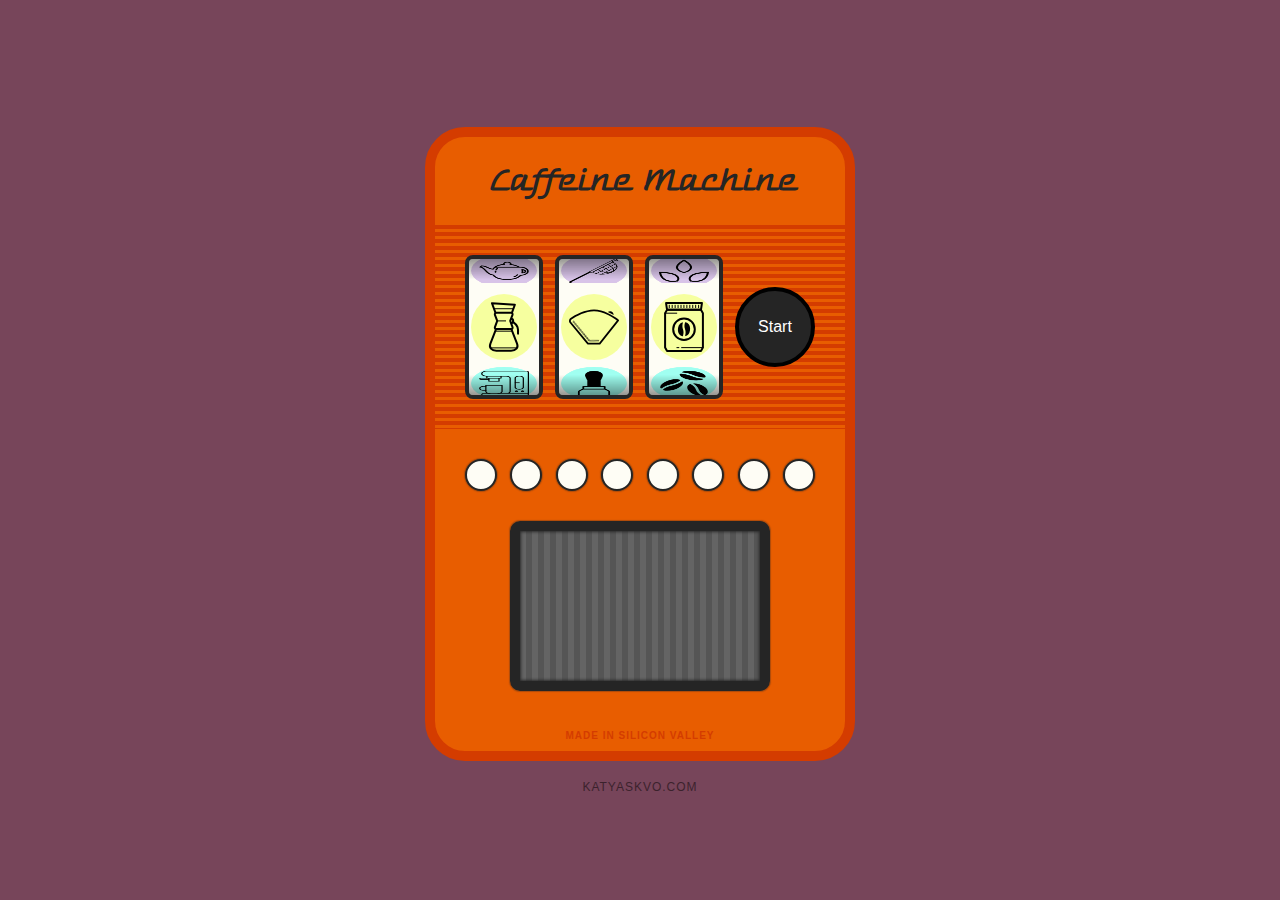
<file: index.html>
<!doctype html>
<html>	
	<head>
		<meta charset="utf-8"/>
		<meta http-equiv="X-UA-Compatible" content="IE=edge,chrome=1"/>
		<title>Espresso Bar Slot Machine</title>
		<link href='https://fonts.googleapis.com/css?family=Warnes' rel='stylesheet' type='text/css'>
		<link href='https://fonts.googleapis.com/css?family=Source+Code+Pro:600' rel='stylesheet' type='text/css'>
		<link rel="stylesheet" href="css/main.css"/>
		<!-- 
			This script enables structural HTML5 elements in old IE.
			http://code.google.com/p/html5shim/
		-->
		<!--[if lt IE 9]>
			<script src="//html5shim.googlecode.com/svn/trunk/html5.js"></script>
		<![endif]-->
	</head>
	
	<body lang="en">
		
		<div class="container">
			<div id="caffeine-machine">
				<h1>Caffeine Machine</h1>
				<div id="reels">
					<div class="reel-window">
					   	<div id="reel1" class="reel">
						</div>
					</div>
					<div class="reel-window">
					   	<div id="reel2" class="reel">
						</div>
					</div>
					<div class="reel-window">
					   	<div id="reel3" class="reel">
						</div>
					</div>
					
					<button id="play">Start</button>
				</div>
				<div id="status-bar">
					<div class="bulbs in-progress">
						<span></span>
						<span></span>
						<span></span>
						<span></span>
						<span></span>
						<span></span>
						<span></span>
						<span></span>
					</div>
					<div class="option lose hide">No Luck</div>
					<div class="option espresso hide">Espresso</div>
					<div class="option coffee hide">Coffee</div>
					<div class="option tea hide">Tea</div>
					<div class="option error hide">Error</div>
				</div>
				<div id="drink">
					<img id="espresso" src="img/espresso.svg" />
					<img id="tea" src="img/tea.svg" />
					<img id="coffee" src="img/coffee.svg" />
				</div>
				<div class="made-in">Made in Silicon Valley</div>
			</div>
			<div class="contact-info"><a href="http://katyaskvo.com">katyaskvo.com</a></div>
		</div>
		
			  

		<script src='http://cdnjs.cloudflare.com/ajax/libs/jquery/2.1.3/jquery.min.js'></script>		
		<script src="js/script.js"></script>
	</body>
	
</html>
</file>
<file: css/main.css>
/*! normalize.css v3.0.0 | MIT License | git.io/normalize */
/*! normalize.css v3.0.0 | HTML5 Display Definitions | MIT License | git.io/normalize */
/* line 9, ../../../../../Applications/compass.app/Contents/Resources/lib/ruby/compass_extensions/compass-normalize-1.5/stylesheets/normalize/_html5.scss */
article,
aside,
details,
figcaption,
figure,
footer,
header,
hgroup,
main,
nav,
section,
summary {
  display: block;
}

/* line 29, ../../../../../Applications/compass.app/Contents/Resources/lib/ruby/compass_extensions/compass-normalize-1.5/stylesheets/normalize/_html5.scss */
audio,
canvas,
progress,
video {
  display: inline-block;
  vertical-align: baseline;
}

/* line 40, ../../../../../Applications/compass.app/Contents/Resources/lib/ruby/compass_extensions/compass-normalize-1.5/stylesheets/normalize/_html5.scss */
audio:not([controls]) {
  display: none;
  height: 0;
}

/* line 47, ../../../../../Applications/compass.app/Contents/Resources/lib/ruby/compass_extensions/compass-normalize-1.5/stylesheets/normalize/_html5.scss */
[hidden],
template {
  display: none;
}

/*! normalize.css v3.0.0 | Base | MIT License | git.io/normalize */
/* line 11, ../../../../../Applications/compass.app/Contents/Resources/lib/ruby/compass_extensions/compass-normalize-1.5/stylesheets/normalize/_base.scss */
html {
  font-family: sans-serif;
  -webkit-text-size-adjust: 100%;
  -ms-text-size-adjust: 100%;
}

/* line 19, ../../../../../Applications/compass.app/Contents/Resources/lib/ruby/compass_extensions/compass-normalize-1.5/stylesheets/normalize/_base.scss */
body {
  margin: 0;
}

/*! normalize.css v3.0.0 | Links | MIT License | git.io/normalize */
/* line 9, ../../../../../Applications/compass.app/Contents/Resources/lib/ruby/compass_extensions/compass-normalize-1.5/stylesheets/normalize/_links.scss */
a {
  background: transparent;
}

/* line 15, ../../../../../Applications/compass.app/Contents/Resources/lib/ruby/compass_extensions/compass-normalize-1.5/stylesheets/normalize/_links.scss */
a:active,
a:hover {
  outline: 0;
}

/*! normalize.css v3.0.0 | Typography | MIT License | git.io/normalize */
/* line 9, ../../../../../Applications/compass.app/Contents/Resources/lib/ruby/compass_extensions/compass-normalize-1.5/stylesheets/normalize/_typography.scss */
abbr[title] {
  border-bottom: 1px dotted;
}

/* line 15, ../../../../../Applications/compass.app/Contents/Resources/lib/ruby/compass_extensions/compass-normalize-1.5/stylesheets/normalize/_typography.scss */
b,
strong {
  font-weight: bold;
}

/* line 22, ../../../../../Applications/compass.app/Contents/Resources/lib/ruby/compass_extensions/compass-normalize-1.5/stylesheets/normalize/_typography.scss */
dfn {
  font-style: italic;
}

/* line 29, ../../../../../Applications/compass.app/Contents/Resources/lib/ruby/compass_extensions/compass-normalize-1.5/stylesheets/normalize/_typography.scss */
h1 {
  font-size: 2em;
  margin: 0.67em 0;
}

/* line 36, ../../../../../Applications/compass.app/Contents/Resources/lib/ruby/compass_extensions/compass-normalize-1.5/stylesheets/normalize/_typography.scss */
mark {
  background: #ff0;
  color: #000;
}

/* line 43, ../../../../../Applications/compass.app/Contents/Resources/lib/ruby/compass_extensions/compass-normalize-1.5/stylesheets/normalize/_typography.scss */
small {
  font-size: 80%;
}

/* line 49, ../../../../../Applications/compass.app/Contents/Resources/lib/ruby/compass_extensions/compass-normalize-1.5/stylesheets/normalize/_typography.scss */
sub,
sup {
  font-size: 75%;
  line-height: 0;
  position: relative;
  vertical-align: baseline;
}

/* line 57, ../../../../../Applications/compass.app/Contents/Resources/lib/ruby/compass_extensions/compass-normalize-1.5/stylesheets/normalize/_typography.scss */
sup {
  top: -0.5em;
}

/* line 61, ../../../../../Applications/compass.app/Contents/Resources/lib/ruby/compass_extensions/compass-normalize-1.5/stylesheets/normalize/_typography.scss */
sub {
  bottom: -0.25em;
}

/*! normalize.css v3.0.0 | Embedded Content | MIT License | git.io/normalize */
/* line 9, ../../../../../Applications/compass.app/Contents/Resources/lib/ruby/compass_extensions/compass-normalize-1.5/stylesheets/normalize/_embeds.scss */
img {
  border: 0;
}

/* line 15, ../../../../../Applications/compass.app/Contents/Resources/lib/ruby/compass_extensions/compass-normalize-1.5/stylesheets/normalize/_embeds.scss */
svg:not(:root) {
  overflow: hidden;
}

/*! normalize.css v3.0.0 | Figures | MIT License | git.io/normalize */
/* line 9, ../../../../../Applications/compass.app/Contents/Resources/lib/ruby/compass_extensions/compass-normalize-1.5/stylesheets/normalize/_groups.scss */
figure {
  margin: 1em 40px;
}

/* line 15, ../../../../../Applications/compass.app/Contents/Resources/lib/ruby/compass_extensions/compass-normalize-1.5/stylesheets/normalize/_groups.scss */
hr {
  -moz-box-sizing: content-box;
  box-sizing: content-box;
  height: 0;
}

/* line 23, ../../../../../Applications/compass.app/Contents/Resources/lib/ruby/compass_extensions/compass-normalize-1.5/stylesheets/normalize/_groups.scss */
pre {
  overflow: auto;
}

/* line 29, ../../../../../Applications/compass.app/Contents/Resources/lib/ruby/compass_extensions/compass-normalize-1.5/stylesheets/normalize/_groups.scss */
code,
kbd,
pre,
samp {
  font-family: monospace, monospace;
  font-size: 1em;
}

/*! normalize.css v3.0.0 | Forms | MIT License | git.io/normalize */
/* line 15, ../../../../../Applications/compass.app/Contents/Resources/lib/ruby/compass_extensions/compass-normalize-1.5/stylesheets/normalize/_forms.scss */
button,
input,
optgroup,
select,
textarea {
  color: inherit;
  font: inherit;
  margin: 0;
}

/* line 27, ../../../../../Applications/compass.app/Contents/Resources/lib/ruby/compass_extensions/compass-normalize-1.5/stylesheets/normalize/_forms.scss */
button {
  overflow: visible;
}

/* line 36, ../../../../../Applications/compass.app/Contents/Resources/lib/ruby/compass_extensions/compass-normalize-1.5/stylesheets/normalize/_forms.scss */
button,
select {
  text-transform: none;
}

/* line 47, ../../../../../Applications/compass.app/Contents/Resources/lib/ruby/compass_extensions/compass-normalize-1.5/stylesheets/normalize/_forms.scss */
button,
html input[type="button"],
input[type="reset"],
input[type="submit"] {
  -webkit-appearance: button;
  cursor: pointer;
}

/* line 57, ../../../../../Applications/compass.app/Contents/Resources/lib/ruby/compass_extensions/compass-normalize-1.5/stylesheets/normalize/_forms.scss */
button[disabled],
html input[disabled] {
  cursor: default;
}

/* line 64, ../../../../../Applications/compass.app/Contents/Resources/lib/ruby/compass_extensions/compass-normalize-1.5/stylesheets/normalize/_forms.scss */
button::-moz-focus-inner,
input::-moz-focus-inner {
  border: 0;
  padding: 0;
}

/* line 73, ../../../../../Applications/compass.app/Contents/Resources/lib/ruby/compass_extensions/compass-normalize-1.5/stylesheets/normalize/_forms.scss */
input {
  line-height: normal;
}

/* line 83, ../../../../../Applications/compass.app/Contents/Resources/lib/ruby/compass_extensions/compass-normalize-1.5/stylesheets/normalize/_forms.scss */
input[type="checkbox"],
input[type="radio"] {
  box-sizing: border-box;
  padding: 0;
}

/* line 93, ../../../../../Applications/compass.app/Contents/Resources/lib/ruby/compass_extensions/compass-normalize-1.5/stylesheets/normalize/_forms.scss */
input[type="number"]::-webkit-inner-spin-button,
input[type="number"]::-webkit-outer-spin-button {
  height: auto;
}

/* line 102, ../../../../../Applications/compass.app/Contents/Resources/lib/ruby/compass_extensions/compass-normalize-1.5/stylesheets/normalize/_forms.scss */
input[type="search"] {
  -webkit-appearance: textfield;
  -moz-box-sizing: content-box;
  -webkit-box-sizing: content-box;
  box-sizing: content-box;
}

/* line 113, ../../../../../Applications/compass.app/Contents/Resources/lib/ruby/compass_extensions/compass-normalize-1.5/stylesheets/normalize/_forms.scss */
input[type="search"]::-webkit-search-cancel-button,
input[type="search"]::-webkit-search-decoration {
  -webkit-appearance: none;
}

/* line 120, ../../../../../Applications/compass.app/Contents/Resources/lib/ruby/compass_extensions/compass-normalize-1.5/stylesheets/normalize/_forms.scss */
fieldset {
  border: 1px solid #c0c0c0;
  margin: 0 2px;
  padding: 0.35em 0.625em 0.75em;
}

/* line 129, ../../../../../Applications/compass.app/Contents/Resources/lib/ruby/compass_extensions/compass-normalize-1.5/stylesheets/normalize/_forms.scss */
legend {
  border: 0;
  padding: 0;
}

/* line 136, ../../../../../Applications/compass.app/Contents/Resources/lib/ruby/compass_extensions/compass-normalize-1.5/stylesheets/normalize/_forms.scss */
textarea {
  overflow: auto;
}

/* line 143, ../../../../../Applications/compass.app/Contents/Resources/lib/ruby/compass_extensions/compass-normalize-1.5/stylesheets/normalize/_forms.scss */
optgroup {
  font-weight: bold;
}

/*! normalize.css v3.0.0 | Tables | MIT License | git.io/normalize */
/* line 9, ../../../../../Applications/compass.app/Contents/Resources/lib/ruby/compass_extensions/compass-normalize-1.5/stylesheets/normalize/_tables.scss */
table {
  border-collapse: collapse;
  border-spacing: 0;
}

/* line 14, ../../../../../Applications/compass.app/Contents/Resources/lib/ruby/compass_extensions/compass-normalize-1.5/stylesheets/normalize/_tables.scss */
td,
th {
  padding: 0;
}

/* line 5, ../../../../../Applications/compass.app/Contents/Resources/lib/ruby/compass_1.0/compass-core-1.0.3/stylesheets/compass/reset/_utilities.scss */
html, body, div, span, applet, object, iframe,
h1, h2, h3, h4, h5, h6, p, blockquote, pre,
a, abbr, acronym, address, big, cite, code,
del, dfn, em, img, ins, kbd, q, s, samp,
small, strike, strong, sub, sup, tt, var,
b, u, i, center,
dl, dt, dd, ol, ul, li,
fieldset, form, label, legend,
table, caption, tbody, tfoot, thead, tr, th, td,
article, aside, canvas, details, embed,
figure, figcaption, footer, header, hgroup,
menu, nav, output, ruby, section, summary,
time, mark, audio, video {
  margin: 0;
  padding: 0;
  border: 0;
  font: inherit;
  font-size: 100%;
  vertical-align: baseline;
}

/* line 22, ../../../../../Applications/compass.app/Contents/Resources/lib/ruby/compass_1.0/compass-core-1.0.3/stylesheets/compass/reset/_utilities.scss */
html {
  line-height: 1;
}

/* line 24, ../../../../../Applications/compass.app/Contents/Resources/lib/ruby/compass_1.0/compass-core-1.0.3/stylesheets/compass/reset/_utilities.scss */
ol, ul {
  list-style: none;
}

/* line 26, ../../../../../Applications/compass.app/Contents/Resources/lib/ruby/compass_1.0/compass-core-1.0.3/stylesheets/compass/reset/_utilities.scss */
table {
  border-collapse: collapse;
  border-spacing: 0;
}

/* line 28, ../../../../../Applications/compass.app/Contents/Resources/lib/ruby/compass_1.0/compass-core-1.0.3/stylesheets/compass/reset/_utilities.scss */
caption, th, td {
  text-align: left;
  font-weight: normal;
  vertical-align: middle;
}

/* line 30, ../../../../../Applications/compass.app/Contents/Resources/lib/ruby/compass_1.0/compass-core-1.0.3/stylesheets/compass/reset/_utilities.scss */
q, blockquote {
  quotes: none;
}
/* line 103, ../../../../../Applications/compass.app/Contents/Resources/lib/ruby/compass_1.0/compass-core-1.0.3/stylesheets/compass/reset/_utilities.scss */
q:before, q:after, blockquote:before, blockquote:after {
  content: "";
  content: none;
}

/* line 32, ../../../../../Applications/compass.app/Contents/Resources/lib/ruby/compass_1.0/compass-core-1.0.3/stylesheets/compass/reset/_utilities.scss */
a img {
  border: none;
}

/* line 116, ../../../../../Applications/compass.app/Contents/Resources/lib/ruby/compass_1.0/compass-core-1.0.3/stylesheets/compass/reset/_utilities.scss */
article, aside, details, figcaption, figure, footer, header, hgroup, main, menu, nav, section, summary {
  display: block;
}

/* line 49, ../sass/main.scss */
body, html {
  height: 100%;
}

/* line 52, ../sass/main.scss */
body {
  background: #77455a;
  font-family: Verdana, sans-serif;
  font-size: 12px;
  letter-spacing: 1px;
}

/* line 59, ../sass/main.scss */
.container {
  display: flex;
  align-items: center;
  justify-content: center;
  flex-direction: column;
  min-height: 100%;
}
/* line 66, ../sass/main.scss */
.container .contact-info a {
  text-decoration: none;
  color: black;
  opacity: 0.5;
  text-transform: uppercase;
  -moz-transition-property: all;
  -o-transition-property: all;
  -webkit-transition-property: all;
  transition-property: all;
  -moz-transition-duration: 0.3s;
  -o-transition-duration: 0.3s;
  -webkit-transition-duration: 0.3s;
  transition-duration: 0.3s;
}
/* line 74, ../sass/main.scss */
.container .contact-info a:hover {
  opacity: 1;
}

/* line 80, ../sass/main.scss */
#caffeine-machine {
  width: 410px;
  height: auto;
  border: 10px solid #d43c00;
  background-color: #e85d00;
  border-radius: 40px;
  margin: 20px;
  padding-bottom: 60px;
  position: relative;
}
/* line 90, ../sass/main.scss */
#caffeine-machine h1 {
  font-family: 'Warnes', cursive;
  font-style: italic;
  font-size: 28px;
  text-align: center;
  color: #252525;
  font-weight: bold;
}
/* line 99, ../sass/main.scss */
#caffeine-machine h1, #caffeine-machine #reels, #caffeine-machine #status-bar > div {
  padding: 30px;
}
/* line 103, ../sass/main.scss */
#caffeine-machine #reels {
  background: repeating-linear-gradient(#d43c00, #d43c00 4px, #e85d00 4px, #e85d00 7px);
  display: flex;
  justify-content: space-between;
  align-items: center;
  position: relative;
}
/* line 115, ../sass/main.scss */
#caffeine-machine #reels .reel-window {
  width: 70px;
  height: 136px;
  border-radius: 8px;
  border: 4px solid #252525;
  background: #fefdf5;
  overflow: hidden;
  position: relative;
}
/* line 124, ../sass/main.scss */
#caffeine-machine #reels .reel-window:after {
  content: "";
  width: 70px;
  height: 136px;
  position: absolute;
  top: 0px;
  background-image: url('[data-uri]');
  background-size: 100%;
  background-image: -webkit-gradient(linear, 50% 0%, 50% 100%, color-stop(0%, rgba(0, 0, 0, 0.4)), color-stop(15%, rgba(0, 0, 0, 0)), color-stop(85%, rgba(0, 0, 0, 0)), color-stop(100%, rgba(0, 0, 0, 0.4)));
  background-image: -moz-linear-gradient(rgba(0, 0, 0, 0.4), rgba(0, 0, 0, 0) 15%, rgba(0, 0, 0, 0) 85%, rgba(0, 0, 0, 0.4));
  background-image: -webkit-linear-gradient(rgba(0, 0, 0, 0.4), rgba(0, 0, 0, 0) 15%, rgba(0, 0, 0, 0) 85%, rgba(0, 0, 0, 0.4));
  background-image: linear-gradient(rgba(0, 0, 0, 0.4), rgba(0, 0, 0, 0) 15%, rgba(0, 0, 0, 0) 85%, rgba(0, 0, 0, 0.4));
}
/* line 134, ../sass/main.scss */
#caffeine-machine #reels .reel {
  width: 100%;
  height: 100%;
  transform-style: preserve-3d;
  position: relative;
}
/* line 141, ../sass/main.scss */
#caffeine-machine #reels .pannel {
  width: 100%;
  height: 76px;
  text-align: center;
  vertical-align: middle;
  position: absolute;
  left: 0px;
  top: 50%;
  margin: -38px 0 0 0;
  -moz-backface-visibility: hidden;
  -webkit-backface-visibility: hidden;
  backface-visibility: hidden;
}
/* line 151, ../sass/main.scss */
#caffeine-machine #reels .pannel:before {
  content: "";
  width: 66px;
  height: 66px;
  display: block;
  position: absolute;
  top: 50%;
  left: 50%;
  margin-left: -33px;
  margin-top: -33px;
  border-radius: 50%;
}
/* line 164, ../sass/main.scss */
#caffeine-machine #reels .pannel img {
  width: 50px;
  position: absolute;
  left: 50%;
  top: 50%;
  margin: -25px 0 0 -25px;
}
/* line 172, ../sass/main.scss */
#caffeine-machine #reels .pannel:nth-child(1) {
  transform: rotateX(0deg) translateZ(65px);
}
/* line 175, ../sass/main.scss */
#caffeine-machine #reels .pannel:nth-child(2) {
  transform: rotateX(60deg) translateZ(65px);
}
/* line 178, ../sass/main.scss */
#caffeine-machine #reels .pannel:nth-child(3) {
  transform: rotateX(120deg) translateZ(65px);
}
/* line 181, ../sass/main.scss */
#caffeine-machine #reels .pannel:nth-child(4) {
  transform: rotateX(180deg) translateZ(65px);
}
/* line 184, ../sass/main.scss */
#caffeine-machine #reels .pannel:nth-child(5) {
  transform: rotateX(240deg) translateZ(65px);
}
/* line 187, ../sass/main.scss */
#caffeine-machine #reels .pannel:nth-child(6) {
  transform: rotateX(300deg) translateZ(65px);
}
/* line 192, ../sass/main.scss */
#caffeine-machine #reels .pannel:nth-child(3n + 1):before {
  background: #f6ff9f;
}
/* line 195, ../sass/main.scss */
#caffeine-machine #reels .pannel:nth-child(3n + 2):before {
  background: #d8c3e8;
}
/* line 198, ../sass/main.scss */
#caffeine-machine #reels .pannel:nth-child(3n + 3):before {
  background: #a0fff1;
}
/* line 204, ../sass/main.scss */
#caffeine-machine #play {
  height: 80px;
  width: 80px;
  padding: 0;
  background: #252525;
  border: 4px solid black;
  border-radius: 50%;
  color: white;
  font-size: 16px;
  -moz-transition-property: all;
  -o-transition-property: all;
  -webkit-transition-property: all;
  transition-property: all;
  -moz-transition-duration: 0.3s;
  -o-transition-duration: 0.3s;
  -webkit-transition-duration: 0.3s;
  transition-duration: 0.3s;
}
/* line 215, ../sass/main.scss */
#caffeine-machine #play:focus, #caffeine-machine #play:active {
  outline: none;
}
/* line 218, ../sass/main.scss */
#caffeine-machine #play:hover {
  background: black;
}
/* line 223, ../sass/main.scss */
#caffeine-machine #status-bar {
  position: relative;
  overflow: hidden;
}
/* line 227, ../sass/main.scss */
#caffeine-machine #status-bar > div {
  height: 100%;
  width: 100%;
  color: #252525;
  letter-spacing: 33.4px;
  font-family: 'Source Code Pro', sans-serif;
  font-size: 20px;
  text-transform: uppercase;
  line-height: 32px;
  -moz-transition-duration: 0.2s;
  -o-transition-duration: 0.2s;
  -webkit-transition-duration: 0.2s;
  transition-duration: 0.2s;
  -moz-box-sizing: border-box;
  -webkit-box-sizing: border-box;
  box-sizing: border-box;
}
/* line 239, ../sass/main.scss */
#caffeine-machine #status-bar .option {
  position: absolute;
  top: 0;
  left: 10px;
  opacity: 1;
}
/* line 244, ../sass/main.scss */
#caffeine-machine #status-bar .option.hide {
  opacity: 0;
  -moz-transition-property: opacity;
  -o-transition-property: opacity;
  -webkit-transition-property: opacity;
  transition-property: opacity;
}
/* line 251, ../sass/main.scss */
#caffeine-machine #status-bar .bulbs {
  display: flex;
  justify-content: space-between;
  align-items: center;
  top: 0;
}
/* line 257, ../sass/main.scss */
#caffeine-machine #status-bar .bulbs span {
  height: 28px;
  width: 28px;
  display: block;
  background: #fefdf5;
  border-radius: 50%;
  border: 2px solid #252525;
  -moz-box-shadow: rgba(37, 37, 37, 0.3) 0 0 1px 1px;
  -webkit-box-shadow: rgba(37, 37, 37, 0.3) 0 0 1px 1px;
  box-shadow: rgba(37, 37, 37, 0.3) 0 0 1px 1px;
}
/* line 265, ../sass/main.scss */
#caffeine-machine #status-bar .bulbs span.active {
  -moz-box-shadow: rgba(255, 255, 0, 0.5) 0 0 10px 10px;
  -webkit-box-shadow: rgba(255, 255, 0, 0.5) 0 0 10px 10px;
  box-shadow: rgba(255, 255, 0, 0.5) 0 0 10px 10px;
  -moz-transition-property: all;
  -o-transition-property: all;
  -webkit-transition-property: all;
  transition-property: all;
  -moz-transition-duration: 0.2s;
  -o-transition-duration: 0.2s;
  -webkit-transition-duration: 0.2s;
  transition-duration: 0.2s;
}
/* line 274, ../sass/main.scss */
#caffeine-machine #drink {
  height: 150px;
  width: 240px;
  background: repeating-linear-gradient(90deg, #646464, #646464 6px, #555 6px, #555 12px);
  border-radius: 10px;
  border: 10px solid #252525;
  margin: 0 auto;
  -moz-box-shadow: rgba(37, 37, 37, 0.3) 0 0 1px 1px, rgba(37, 37, 37, 0.9) 0 0 3px 1px inset;
  -webkit-box-shadow: rgba(37, 37, 37, 0.3) 0 0 1px 1px, rgba(37, 37, 37, 0.9) 0 0 3px 1px inset;
  box-shadow: rgba(37, 37, 37, 0.3) 0 0 1px 1px, rgba(37, 37, 37, 0.9) 0 0 3px 1px inset;
  position: relative;
  overflow: hidden;
}
/* line 291, ../sass/main.scss */
#caffeine-machine #drink img {
  position: absolute;
  bottom: 150px;
  left: 0;
  right: 0;
  margin: 0 auto;
  -moz-transition-duration: 0.5s;
  -o-transition-duration: 0.5s;
  -webkit-transition-duration: 0.5s;
  transition-duration: 0.5s;
  -moz-transition-property: bottom;
  -o-transition-property: bottom;
  -webkit-transition-property: bottom;
  transition-property: bottom;
}
/* line 299, ../sass/main.scss */
#caffeine-machine #drink img.show {
  bottom: 0px;
  position: absolute;
}
/* line 305, ../sass/main.scss */
#caffeine-machine .made-in {
  text-transform: uppercase;
  font-size: 10px;
  color: #d43c00;
  width: 100%;
  text-align: center;
  position: absolute;
  bottom: 10px;
  font-weight: bold;
}
</file>
